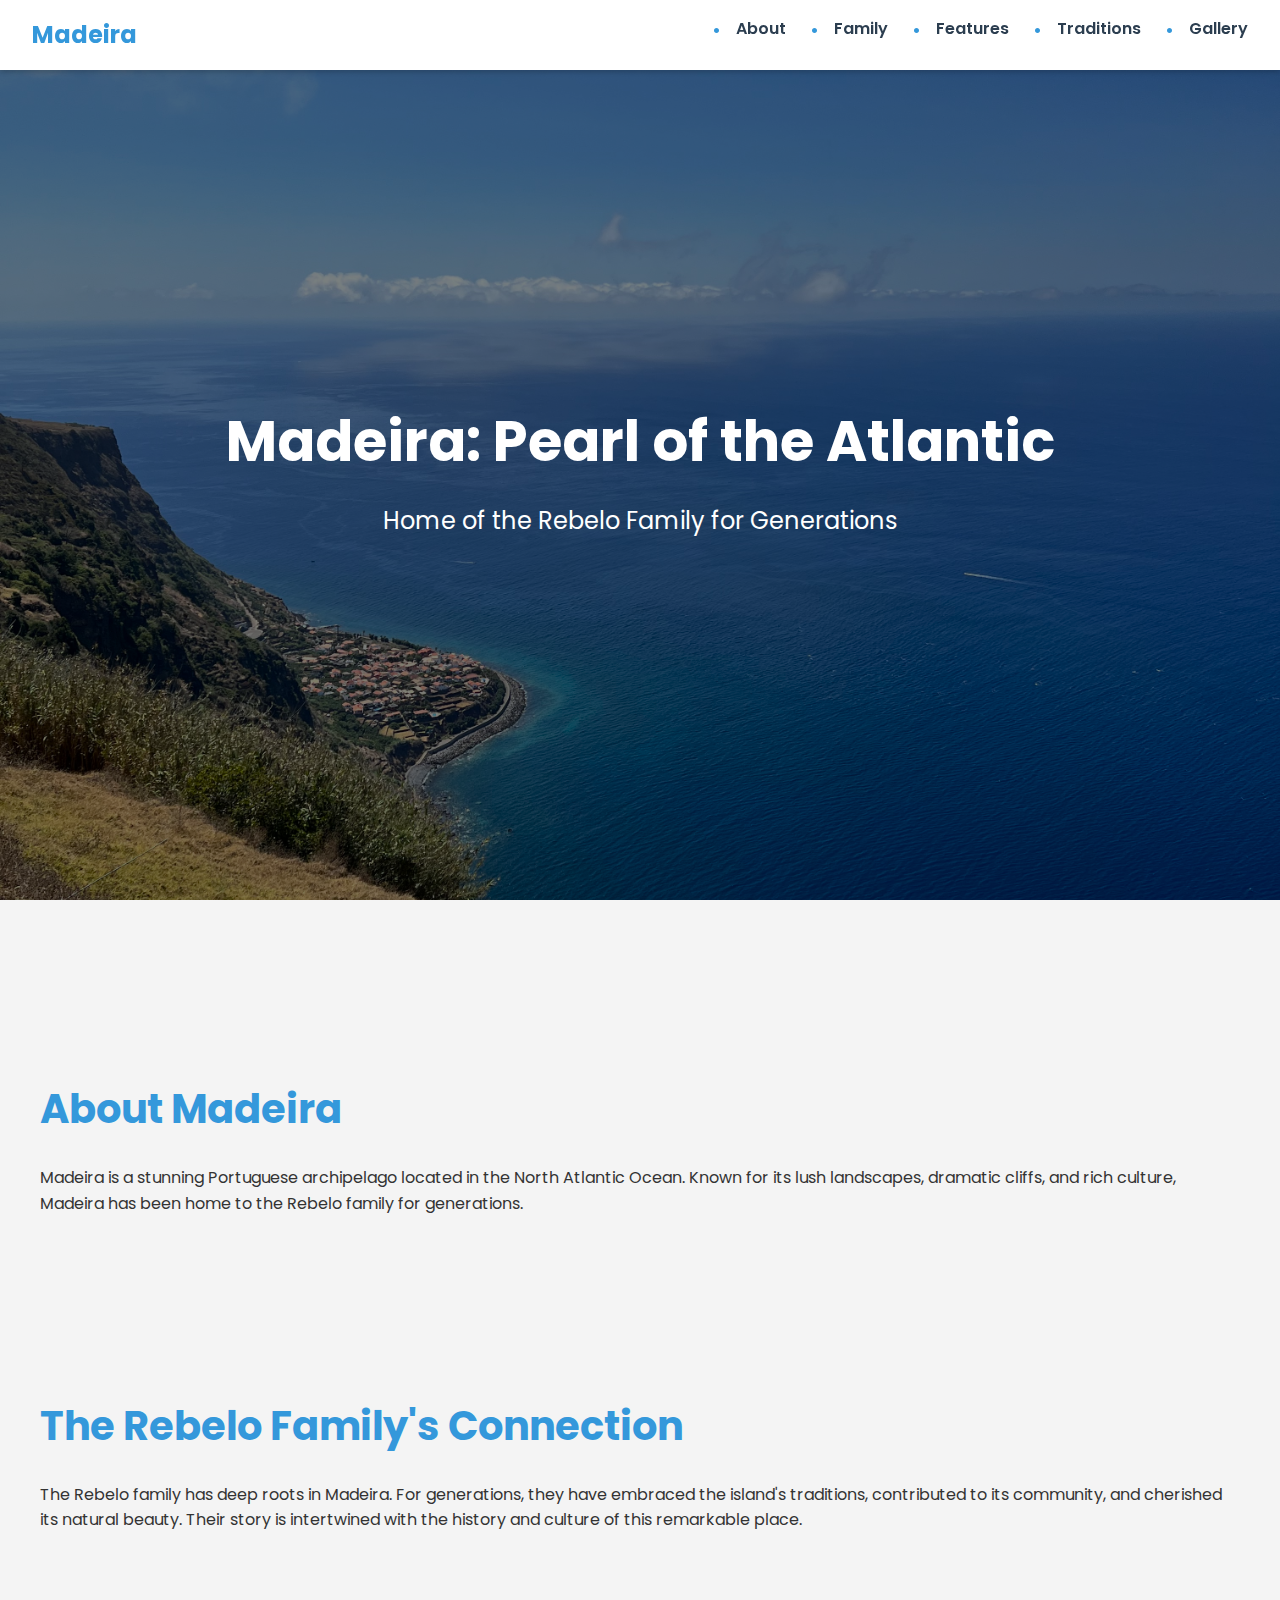
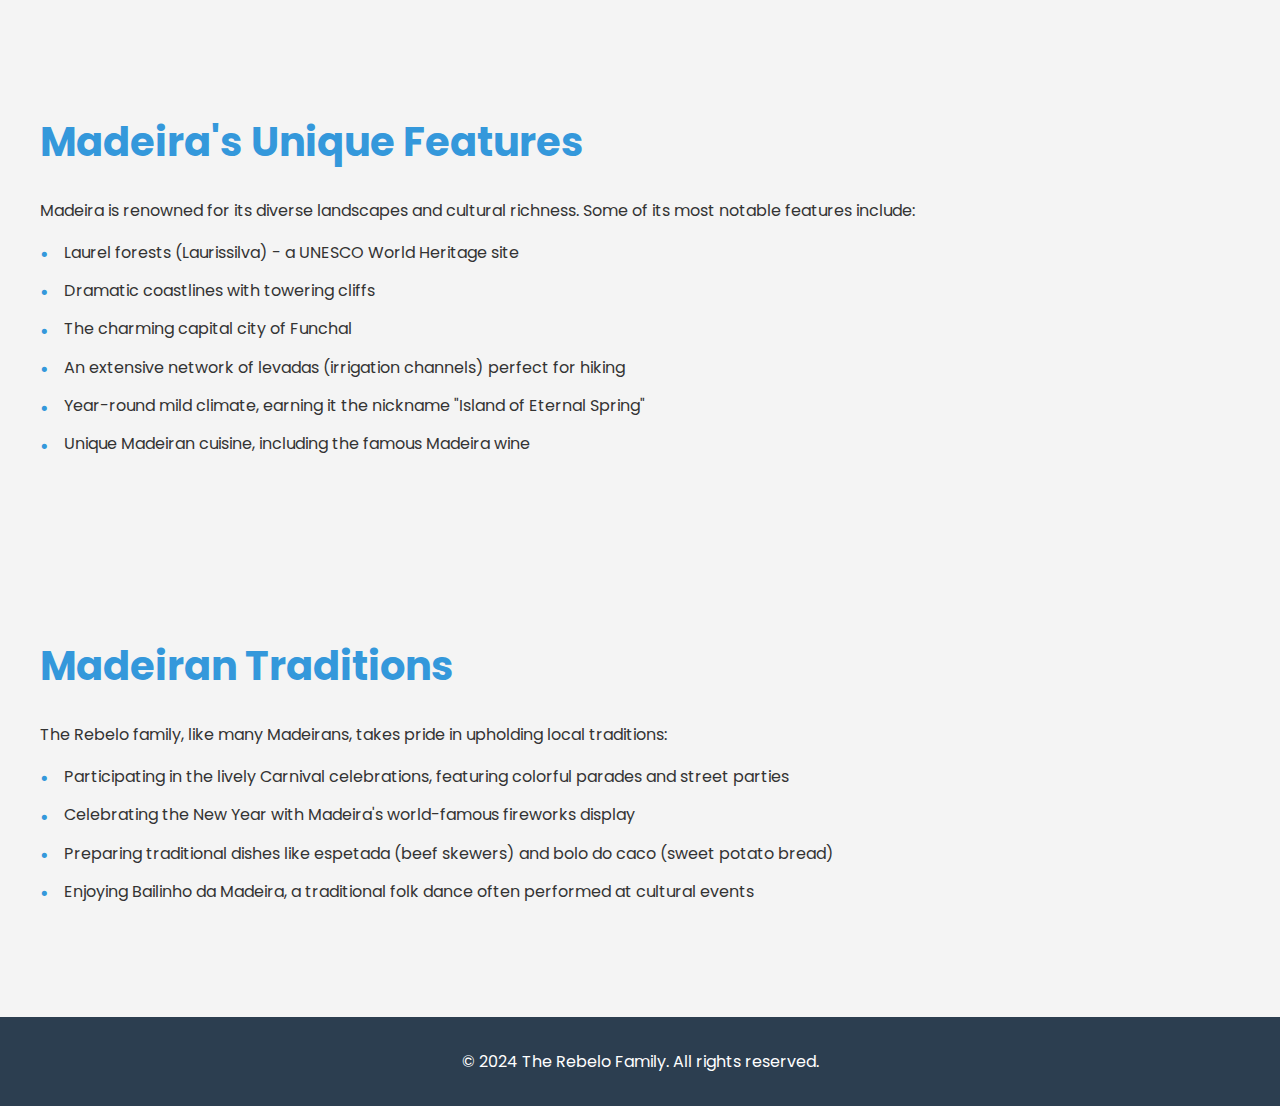
<file: index.html>
<!DOCTYPE html>
<html lang="en">
<head>
    <meta charset="UTF-8">
    <meta name="viewport" content="width=device-width, initial-scale=1.0">
    <title>Madeira: Home of the Rebelo Family</title>
    <link href="https://fonts.googleapis.com/css2?family=Poppins:wght@300;400;600;700&display=swap" rel="stylesheet">
    <link rel="stylesheet" href="styles.css">
</head>
<body>
    <header>
        <nav>
            <div class="logo">Madeira</div>
            <div class="hamburger">
                <span></span>
                <span></span>
                <span></span>
            </div>
            <ul class="nav-links">
                <li><a href="index.html#about">About</a></li>
                <li><a href="index.html#family">Family</a></li>
                <li><a href="index.html#features">Features</a></li>
                <li><a href="index.html#traditions">Traditions</a></li>
                <li><a href="gallery.html">Gallery</a></li>
            </ul>
        </nav>
    </header>

    <div class="hero" style="background-image: url('assets/madeira1.jpeg');">
        <div class="hero-content">
            <h1>Madeira: Pearl of the Atlantic</h1>
            <p>Home of the Rebelo Family for Generations</p>
        </div>
    </div>

    <div class="container">
        <section id="about">
            <h2>About Madeira</h2>
            <p>Madeira is a stunning Portuguese archipelago located in the North Atlantic Ocean. Known for its lush landscapes, dramatic cliffs, and rich culture, Madeira has been home to the Rebelo family for generations.</p>
        </section>

        <section id="family">
            <h2>The Rebelo Family's Connection</h2>
            <p>The Rebelo family has deep roots in Madeira. For generations, they have embraced the island's traditions, contributed to its community, and cherished its natural beauty. Their story is intertwined with the history and culture of this remarkable place.</p>
        </section>

        <section id="features">
            <h2>Madeira's Unique Features</h2>
            <p>Madeira is renowned for its diverse landscapes and cultural richness. Some of its most notable features include:</p>
            <ul>
                <li>Laurel forests (Laurissilva) - a UNESCO World Heritage site</li>
                <li>Dramatic coastlines with towering cliffs</li>
                <li>The charming capital city of Funchal</li>
                <li>An extensive network of levadas (irrigation channels) perfect for hiking</li>
                <li>Year-round mild climate, earning it the nickname "Island of Eternal Spring"</li>
                <li>Unique Madeiran cuisine, including the famous Madeira wine</li>
            </ul>
        </section>

        <section id="traditions">
            <h2>Madeiran Traditions</h2>
            <p>The Rebelo family, like many Madeirans, takes pride in upholding local traditions:</p>
            <ul>
                <li>Participating in the lively Carnival celebrations, featuring colorful parades and street parties</li>
                <li>Celebrating the New Year with Madeira's world-famous fireworks display</li>
                <li>Preparing traditional dishes like espetada (beef skewers) and bolo do caco (sweet potato bread)</li>
                <li>Enjoying Bailinho da Madeira, a traditional folk dance often performed at cultural events</li>
            </ul>
        </section>
    </div>

    <footer>
        <p>&copy; 2024 The Rebelo Family. All rights reserved.</p>
    </footer>
</body>
</html>

<script>
    document.addEventListener('DOMContentLoaded', function() {
        const hamburger = document.querySelector('.hamburger');
        const navLinks = document.querySelector('.nav-links');

        hamburger.addEventListener('click', function() {
            navLinks.classList.toggle('active');
            hamburger.classList.toggle('active');
        });
    });
</script>
</file>
<file: styles.css>
:root {
    --primary-color: #3498db;
    --secondary-color: #2c3e50;
    --text-color: #333;
    --background-color: #f4f4f4;
    --white: #ffffff;
}

body, html {
    margin: 0;
    padding: 0;
    font-family: 'Poppins', sans-serif;
    line-height: 1.6;
    color: var(--text-color);
    background-color: var(--background-color);
}

.container {
    max-width: 1200px;
    margin: 0 auto;
    padding: 0 20px;
    padding-top: 80px; /* Added to create space below the fixed header */
}

header {
    background-color: var(--white);
    box-shadow: 0 2px 5px rgba(0,0,0,0.1);
    position: fixed;
    width: 100%;
    z-index: 1000;
}

nav {
    display: flex;
    justify-content: space-between;
    align-items: center;
    padding: 1rem 2rem;
    background-color: var(--white);
    box-shadow: 0 2px 5px rgba(0,0,0,0.1);
}

.logo {
    font-size: 1.5rem;
    font-weight: 700;
    color: var(--primary-color);
}

.nav-links {
    display: flex;
    list-style: none;
    margin: 0;
    padding: 0;
}

.nav-links li {
    margin-left: 1.5rem;
}

.nav-links a {
    text-decoration: none;
    color: var(--secondary-color);
    font-weight: 600;
    transition: color 0.3s ease;
}

.nav-links a:hover {
    color: var(--primary-color);
}

.hamburger {
    display: none;
    flex-direction: column;
    cursor: pointer;
}

.hamburger span {
    width: 25px;
    height: 3px;
    background-color: var(--secondary-color);
    margin: 2px 0;
    transition: all 0.3s ease;
}

/* Mobile styles */
@media screen and (max-width: 768px) {
    .hamburger {
        display: flex;
    }
    .nav-links {
        display: none;
        flex-direction: column;
        position: absolute;
        top: 70px;
        left: 0;
        width: 100%;
        background-color: var(--white);
        box-shadow: 0 2px 5px rgba(0,0,0,0.1);
    }
    .nav-links.active {
        display: flex;
    }
    .nav-links li {
        margin: 0;
        text-align: center;
        list-style-type: none; /* Remove bullet points only on mobile */
    }
    .nav-links a {
        display: block;
        padding: 1rem;
        border-bottom: 1px solid rgba(0,0,0,0.1);
    }
    .nav-links li:last-child a {
        border-bottom: none;
    }
    .container {
        padding-top: 70px; /* Adjusted for mobile */
    }
}

/* Animation for hamburger menu */
.hamburger.active span:nth-child(1) {
    transform: rotate(45deg) translate(5px, 5px);
}
.hamburger.active span:nth-child(2) {
    opacity: 0;
}
.hamburger.active span:nth-child(3) {
    transform: rotate(-45deg) translate(5px, -5px);
}

.hero {
    background-image: url('Images/madeira1.jpeg');
    background-size: cover;
    background-position: center;
    height: 100vh;
    display: flex;
    align-items: center;
    justify-content: center;
    text-align: center;
    color: var(--white);
    position: relative;
}

.hero::after {
    content: '';
    position: absolute;
    top: 0;
    left: 0;
    right: 0;
    bottom: 0;
    background: rgba(0,0,0,0.5);
}

.hero-content {
    position: relative;
    z-index: 1;
}

.hero h1 {
    font-size: 3.5rem;
    margin-bottom: 1rem;
}

.hero p {
    font-size: 1.5rem;
    max-width: 600px;
    margin: 0 auto;
}

section {
    padding: 4rem 0;
}

h2 {
    font-size: 2.5rem;
    color: var(--primary-color);
    margin-bottom: 1.5rem;
}

ul {
    list-style-type: none;
    padding-left: 0;
}

li {
    margin-bottom: 0.8rem;
    padding-left: 1.5rem;
    position: relative;
}

li::before {
    content: '•';
    color: var(--primary-color);
    font-size: 1.3rem;
    position: absolute;
    left: 0;
    top: -0.1rem;
}

footer {
    background-color: var(--secondary-color);
    color: var(--white);
    text-align: center;
    padding: 1rem 0;
    margin-top: 2rem;
}

/* Gallery Page Styles */
.gallery {
    display: grid;
    grid-template-columns: repeat(auto-fit, minmax(250px, 1fr));
    grid-gap: 1rem;
    padding: 2rem 0;
}

.gallery-item {
    overflow: hidden;
    border-radius: 8px;
    box-shadow: 0 4px 6px rgba(0,0,0,0.1);
}

.gallery-item img {
    width: 100%;
    height: 100%;
    object-fit: cover;
    transition: transform 0.3s ease;
}

.gallery-item:hover img {
    transform: scale(1.05);
}

.logo a {
    text-decoration: none;
    color: inherit;
}

.gallery-title {
    margin-top: 2rem;
    text-align: center;
    color: var(--text-color);
}

@media screen and (max-width: 768px) {
    .gallery-title {
        margin-top: 1rem;
    }
}
</file>
